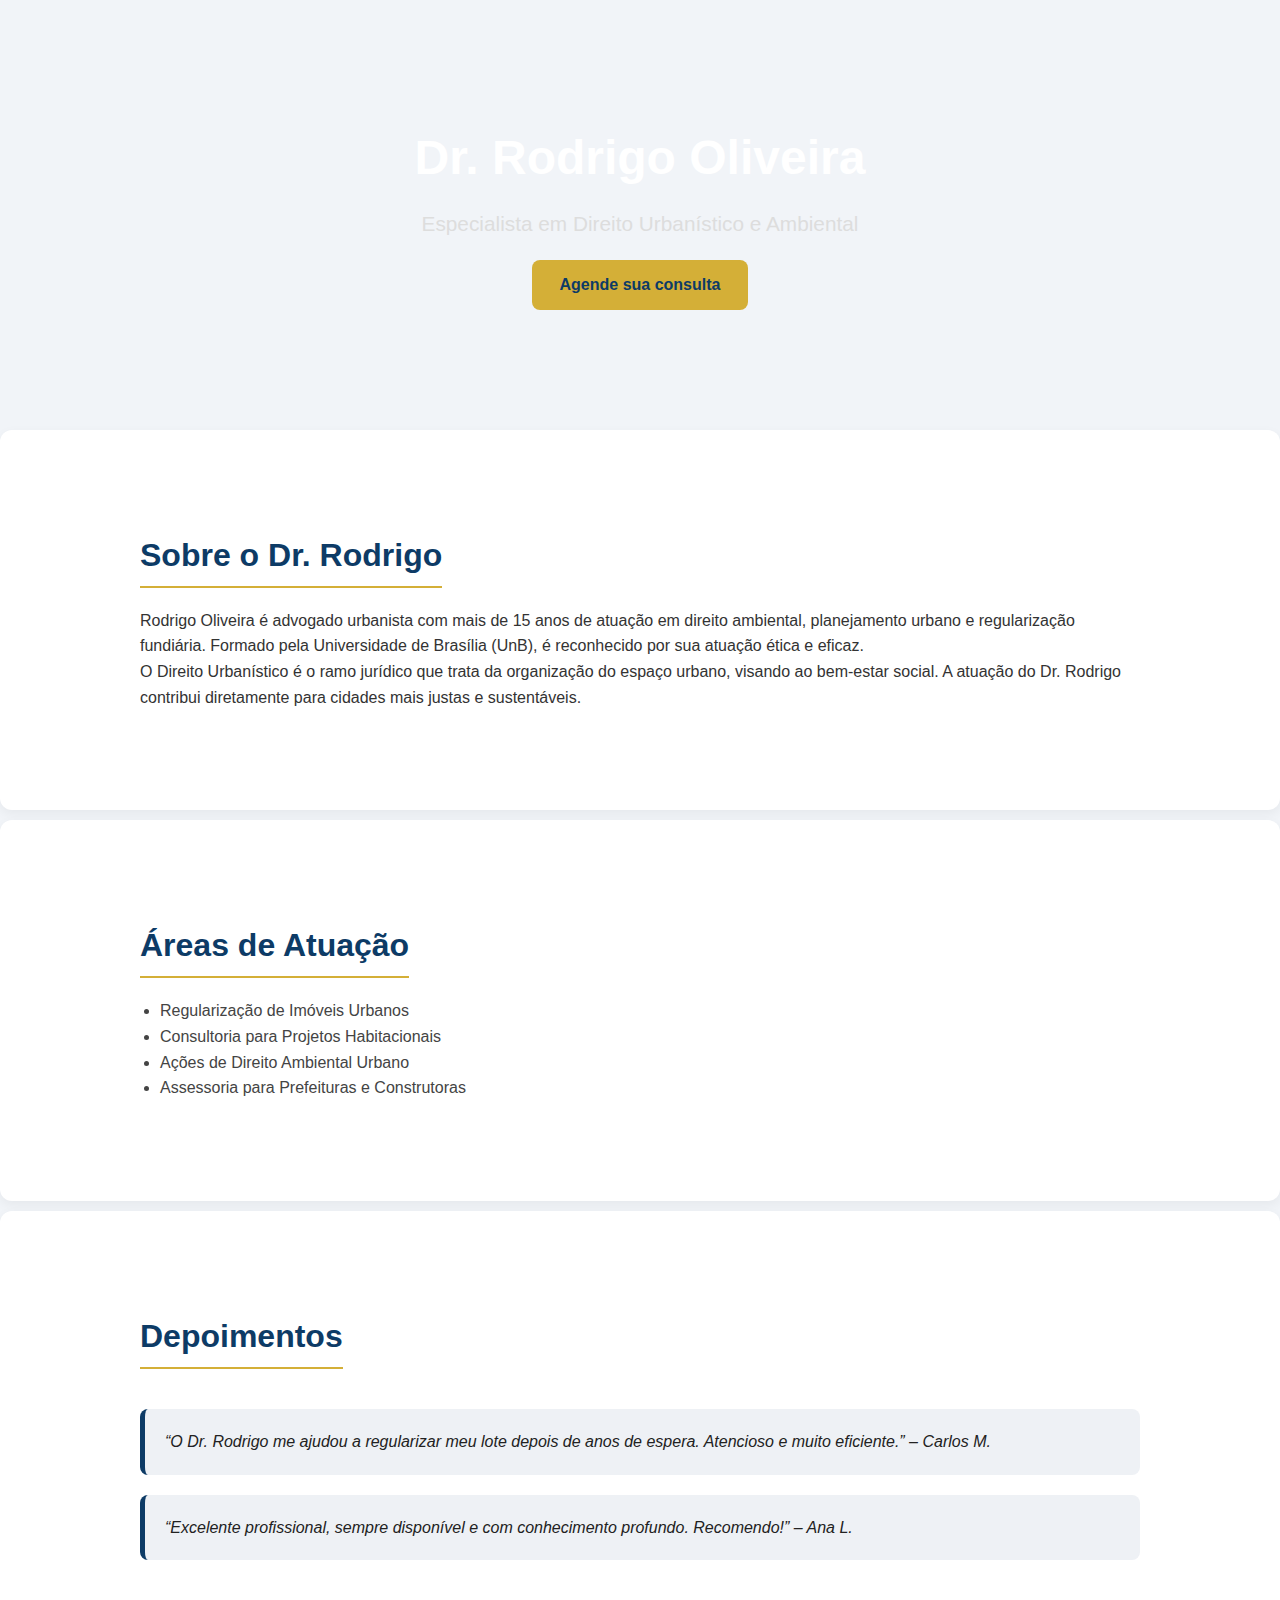
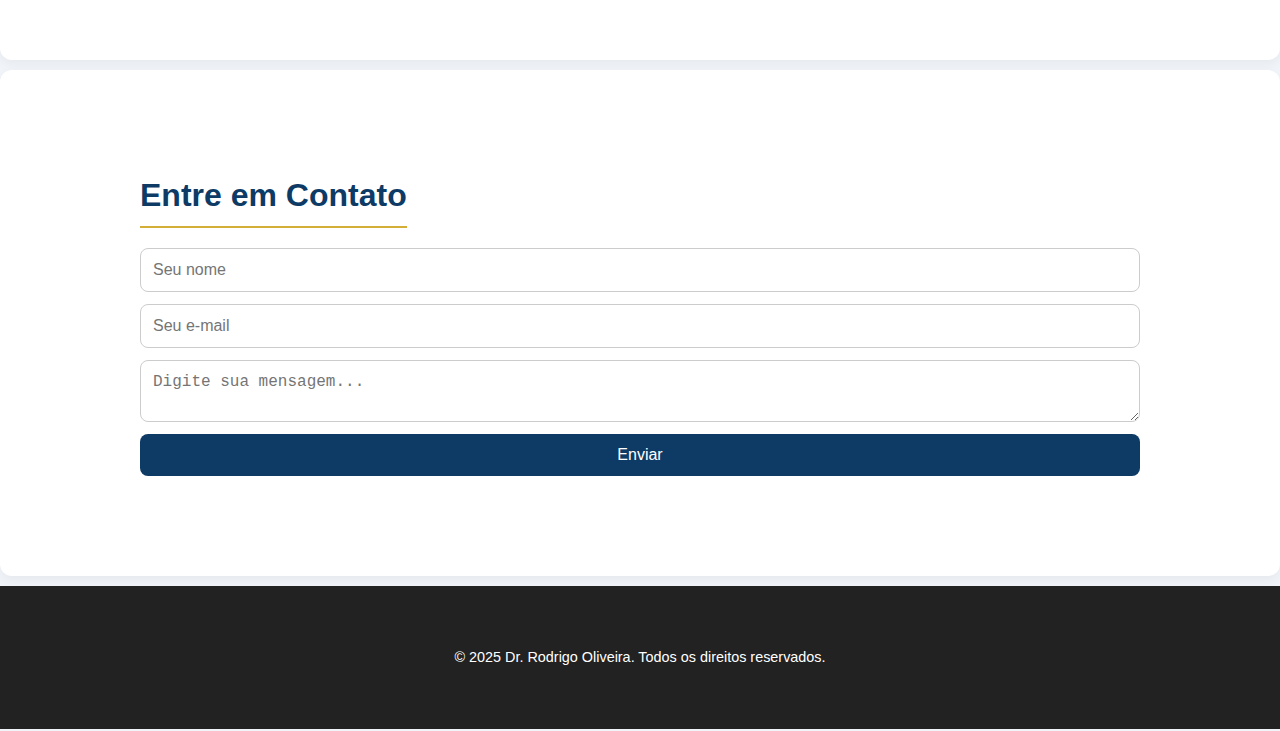
<file: landingPage/index.html>
<!DOCTYPE html>
<html lang="pt-br">
<head>
  <meta charset="UTF-8" />
  <meta name="viewport" content="width=device-width, initial-scale=1.0"/>
  <title>Dr. Rodrigo Oliveira - Advocacia Urbanista</title>
  <link rel="stylesheet" href="style.css" />
</head>
<body>
  <header class="hero">
    <div class="container">
      <h1>Dr. Rodrigo Oliveira</h1>
      <p>Especialista em Direito Urbanístico e Ambiental</p>
      <a href="#contato" class="btn">Agende sua consulta</a>
    </div>
  </header>

  <section class="sobre">
    <div class="container">
      <h2>Sobre o Dr. Rodrigo</h2>
      <p>
        Rodrigo Oliveira é advogado urbanista com mais de 15 anos de atuação em direito ambiental, planejamento urbano e regularização fundiária. Formado pela Universidade de Brasília (UnB), é reconhecido por sua atuação ética e eficaz.
      </p>
      <p>
        O Direito Urbanístico é o ramo jurídico que trata da organização do espaço urbano, visando ao bem-estar social. A atuação do Dr. Rodrigo contribui diretamente para cidades mais justas e sustentáveis.
      </p>
    </div>
  </section>

  <section class="servicos">
    <div class="container">
      <h2>Áreas de Atuação</h2>
      <ul>
        <li>Regularização de Imóveis Urbanos</li>
        <li>Consultoria para Projetos Habitacionais</li>
        <li>Ações de Direito Ambiental Urbano</li>
        <li>Assessoria para Prefeituras e Construtoras</li>
      </ul>
    </div>
  </section>

  <section class="depoimentos">
    <div class="container">
      <h2>Depoimentos</h2>
      <blockquote>
        “O Dr. Rodrigo me ajudou a regularizar meu lote depois de anos de espera. Atencioso e muito eficiente.” – Carlos M.
      </blockquote>
      <blockquote>
        “Excelente profissional, sempre disponível e com conhecimento profundo. Recomendo!” – Ana L.
      </blockquote>
    </div>
  </section>

  <section id="contato" class="contato">
    <div class="container">
      <h2>Entre em Contato</h2>
      <form action="https://formsubmit.co/emanuelrecuero41@gmail.com" method="POST">
        <input type="text" name="nome" placeholder="Seu nome" required />
        <input type="email" name="email" placeholder="Seu e-mail" required />
        <textarea name="mensagem" placeholder="Digite sua mensagem..." required></textarea>
        <button type="submit">Enviar</button>
        <input type="hidden" name="_captcha" value="false">
        <input type="hidden" name="_next" value="https://recuero-06.github.io/Aterrissagem-Adv/obrigado.html">
      </form>
    </div>
  </section>

  <footer>
    <div class="container">
      <p>&copy; 2025 Dr. Rodrigo Oliveira. Todos os direitos reservados.</p>
    </div>
  </footer>
</body>
</html>
</file>
<file: landingPage/style.css>
/* Reset e fontes */
* {
  margin: 0;
  padding: 0;
  box-sizing: border-box;
}

body {
  font-family: 'Segoe UI', sans-serif;
  line-height: 1.6;
  background-color: #f1f4f8;
  color: #333;
}

.container {
  width: 90%;
  max-width: 1000px;
  margin: 0 auto;
  padding: 40px 0;
}

/* Hero com imagem de fundo e contraste */
.hero {
  background: url('https://images.unsplash.com/photo-1504384308090-c894fdcc538d?auto=format&fit=crop&w=1350&q=80') no-repeat center center/cover;
  color: #fff;
  text-align: center;
  padding: 80px 20px;
}

.hero h1 {
  font-size: 3rem;
  color: #fff;
}

.hero p {
  font-size: 1.3rem;
  margin-top: 10px;
  color: #ddd;
}

.btn {
  display: inline-block;
  margin-top: 20px;
  padding: 12px 28px;
  background-color: #d4af37; /* dourado */
  color: #0d3b66;
  font-weight: bold;
  text-decoration: none;
  border-radius: 8px;
  transition: background 0.3s;
}

.btn:hover {
  background-color: #c19e2f;
}

section {
  background-color: #fff;
  padding: 60px 20px;
  margin-bottom: 10px;
  border-radius: 12px;
  box-shadow: 0 4px 12px rgba(0,0,0,0.05);
}

section h2 {
  font-size: 2rem;
  margin-bottom: 20px;
  color: #0d3b66;
  border-bottom: 2px solid #d4af37;
  display: inline-block;
  padding-bottom: 5px;
}

.servicos ul {
  list-style-type: disc;
  padding-left: 20px;
  color: #444;
}

blockquote {
  font-style: italic;
  background: #eef1f5;
  padding: 20px;
  border-left: 5px solid #0d3b66;
  margin-top: 20px;
  border-radius: 8px;
  color: #222;
}

form {
  display: flex;
  flex-direction: column;
  gap: 12px;
}

input, textarea {
  padding: 12px;
  font-size: 1rem;
  border: 1px solid #ccc;
  border-radius: 8px;
}

button {
  padding: 12px;
  background-color: #0d3b66;
  color: white;
  font-size: 1rem;
  border: none;
  border-radius: 8px;
  cursor: pointer;
  transition: background 0.3s;
}

button:hover {
  background-color: #092849;
}

footer {
  background-color: #222;
  color: white;
  text-align: center;
  padding: 20px;
  font-size: 0.9rem;
}
</file>
